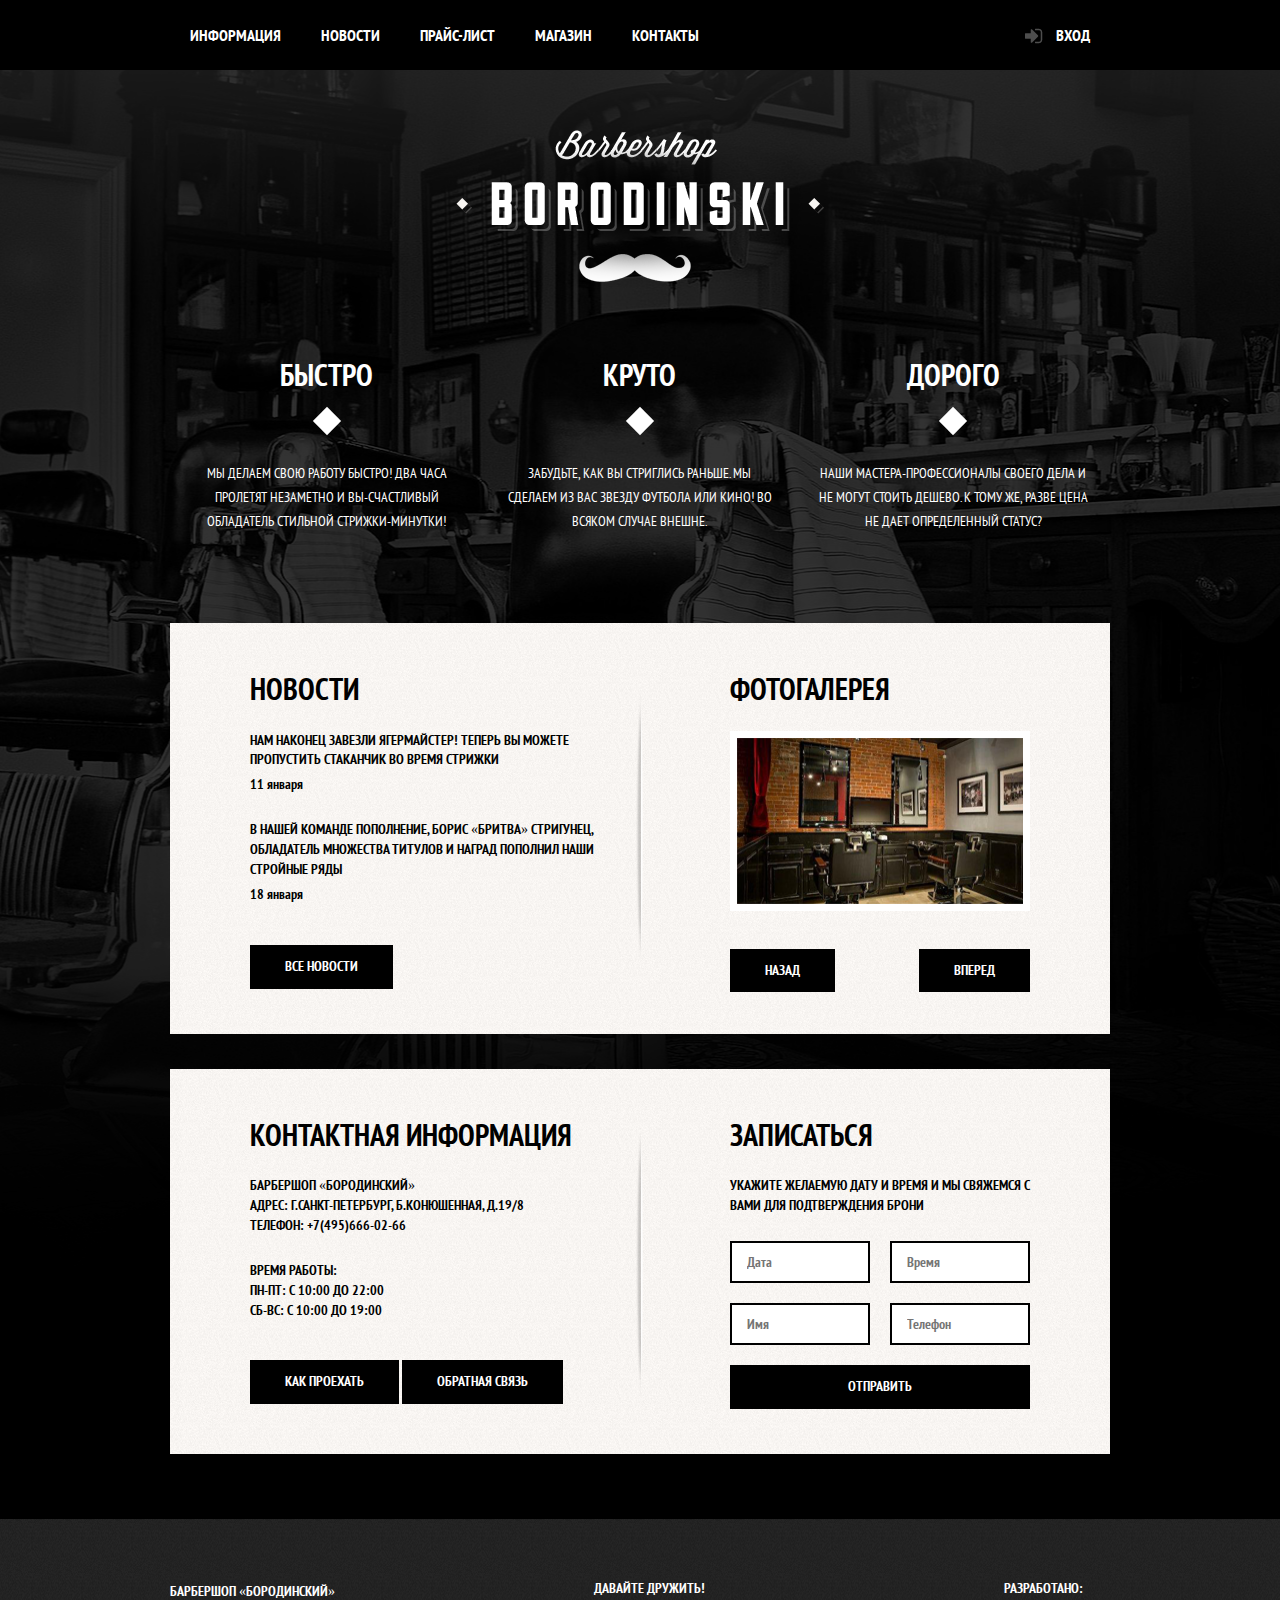
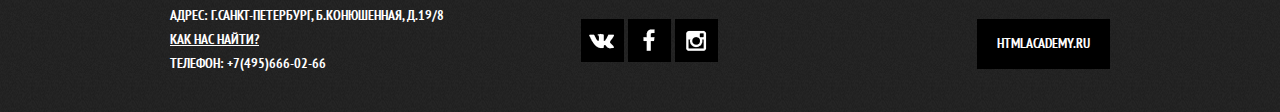
<file: app/index.html>
<!DOCTYPE html>
<html lang="ru-RU">
<head>
	<meta charset="UTF-8">
	<title>Барбершоп «Бородинский»</title>
	<meta http-equiv="X-UA-Compatible" content="IE=edge, chrome=1">
	<meta name="viewport" content="width=device-width">
	<link rel="stylesheet" href="css/main.css">
</head>
<body>
	<!--[if lt IE 9]>
		<p class="browsehappy">ВЫ используете <strong>устаревший</strong> браузер. Пожалуйста <a href="http://browsehappy.com/">обновите</a> его</p>
		<![endif]-->

	<div class="wrapper">
		<div class="maincontent">
			<header class="header">
				<div class="container">
					<div class="header__menu">
						<nav class="nav">
							<ul class="nav_list">
								<li class="nav__item">
									<a href="price.html" class="nav__link">Информация</a>
								</li>
								<li class="nav__item">
									<a href="#" class="nav__link">Новости</a>
								</li>
								<li class="nav__item">
									<a href="price.html" class="nav__link">Прайс-лист</a>
								</li>
								<li class="nav__item">
									<a href="shop.html" class="nav__link">Магазин</a>
								</li>
								<li class="nav__item">
									<a href="#" class="nav__link">Контакты</a>
								</li>
							</ul>
						</nav>
					</div>
					<div class="header__user">
						<ul class="user">
							<li class="user__item">
								<a href="#" class="user__link">Вход</a>
							</li>
						</ul>	
					</div>
				</div>
			</header>
			<main class="index">
				<div class="container">
					<div class="main-logo">
						<img src="img/logo-big.png" alt="Барбершоп «Бородинский»" class="logo-big">
					</div>
					<section class="features">
						<ul class="features__list">
							<li class="features__item">
								<div class="features__content">
									<div class="features__title">Быстро</div>
									<p>
										Мы делаем свою работу быстро! Два часа пролетят незаметно и вы-счастливый обладатель стильной стрижки-минутки!
									</p>
								</div>
							</li>
							<li class="features__item">
								<div class="features__content">
									<div class="features__title">Круто</div>
									<p>
										Забудьте, как вы стриглись раньше. Мы сделаем из вас звезду футбола или кино! Во всяком случае внешне.
									</p>
								</div>
							</li>
							<li class="features__item">
								<div class="features__content">
									<div class="features__title">Дорого</div>
									<p>
										Наши мастера-профессионалы своего дела и не могут стоить дешево. К тому же, разве цена не дает определенный статус?
									</p>
								</div>
							</li>
						</ul>
					</section>
					<div class="index-content">
						<div class="index-content__left">
							<div class="news">
								<h2 class="news__title index-content__title">Новости</h2>
								<ul class="news__list">
									<li class="news__item">
										<p>
											Нам наконец завезли ягермайстер! Теперь вы можете пропустить стаканчик во время стрижки
										</p>
										<time>11 января</time>
									</li>
									<li class="news__item">
										<p>
											В нашей команде пополнение, Борис «Бритва» Стригунец, обладатель множества титулов и наград пополнил наши стройные ряды
										</p>
										<time>18 января</time>
									</li>
								</ul>
								<div class="btn">
									<a href="#" class="btns btn__link">Все новости</a>
								</div>
							</div>
						</div>
						<div class="index-content__right">
							<div class="gallery">
								<h2 class="gallery__title index-content__title">Фотогалерея</h2>
								<div class="gallery__block">
									<figure class="gallery__content">
										<img src="img/gallery/gallery-img.png" alt="Фотогалерея" class="gallery__img">
									</figure>
									<button class="gallery__btn gallery__btn-prev" type="button">Назад</button>
									<button class="gallery__btn gallery__btn-next" type="button">Вперед</button>
								</div>
							</div>
						</div>
					</div>
					<div class="index-content">
						<div class="index-content__left">
							<div class="contacts">
								<h2 class="contacts__title index-content__title">Контактная информация</h2>
								<div class="contacts__desc">
									<p>
										Барбершоп «Бородинский»<br>
										Адрес: г.Санкт-Петербург, б.Конюшенная, д.19/8 <br>
										Телефон: +7(495)666-02-66
									</p>
									<p>
										Время работы: <br>
										пн-пт: с 10:00 до 22:00 <br>
										сб-вс: с 10:00 до 19:00 <br>
									</p>
								</div>
								<div class="btn">
									<a href="#" class="btns btn__link open-map">Как проехать</a>
									<a href="#" class="btns btn__link">Обратная связь</a>
								</div>
							</div>
						</div>
						<div class="index-content__right">
							<div class="feedback">
								<h2 class="feedback__title index-content__title">Записаться</h2>
								<p>
									Укажите желаемую дату и время и мы свяжемся с вами для подтверждения брони
								</p>
								<form class="feedback-form" action="" method="post">
									<input class="feedback-form__input form__input" type="text" name="data" placeholder="Дата">
									<input class="feedback-form__input form__input" type="text" name="time" placeholder="Время">
									<input class="feedback-form__input form__input" type="text" name="name" placeholder="Имя">
									<input class="feedback-form__input form__input" type="text" name="phone" placeholder="Телефон">
									<button class="btns" type="submit">Отправить</button>
								</form>
							</div>
						</div>
					</div>
				</div>
			</main>
		</div>
	</div>
	<footer class="footer">
		<div class="container">
			<div class="footer__left">
				<div class="footer-contacts">
					<p>
						Барбершоп «Бородинский»<br>
						Адрес: г.Санкт-Петербург, б.Конюшенная, д.19/8 <br>
						<a href="" class="contacts__link">Как нас найти?</a><br>
						Телефон: +7(495)666-02-66
					</p>
				</div>
				<div class="footer-socials">
					<span class="socials__title">Давайте дружить!</span>
					<ul class="socials__list">
						<li class="socials__item">
							<a href="#" class="socials__link socials__link-vk">vk.com</a>
						</li>
						<li class="socials__item">
							<a href="#" class="socials__link socials__link-fb">facebook.com</a>
						</li>
						<li class="socials__item">
							<a href="#" class="socials__link socials__link-ig">instagram.com</a>
						</li>
					</ul>
				</div>
			</div>
			<div class="footer__right">
				<div class="footer-copyright">
					<span class="copyright__title">Разработано:</span>
					<div class="copyright__content">
						<a href="https://htmlacademy.ru" class="copyright__link">HTMLAcademy.ru</a>
					</div>
				</div>
			</div>
		</div>
	</footer>
	<div class="popup">
		<button class="popup__close modal__close" type="button" title="Закрыть">Закрыть</button>
		<div class="popup__title">
			Личный кабинет
		</div>
		<div class="popup__desc">
			Введите пожалуйста свой логин и пароль
		</div>
		<form class="popup__form" action="" method="post">
			<input class="popup__input form__input" type="text" name="login" placeholder="Логин">
			<input class="popup__input form__input" type="text" name="password" placeholder="Пароль">
			<label class="checkbox">
				<input class="checkbox__input" type="checkbox" name="remember">
				<div class="checkbox__fake"></div>
				<span class="checkbox-text">Запомните меня</span>
			</label>
			<a class="popup__link-restore" href="#">Я забыл пароль!</a>
			<button class="popup__btn btns" type="submit">Войти</button>
		</form>
	</div>
	<div class="map">
		<button class="map__close modal__close" type="button" title="Закрыть">Закрыть</button>
		<div class="map-content">
			<iframe src="https://www.google.com/maps/embed?pb=!1m18!1m12!1m3!1d3361.25926038903!2d30.319776191726717!3d59.93850199824901!2m3!1f0!2f0!3f0!3m2!1i1024!2i768!4f13.1!3m3!1m2!1s0x4696310fca5ba729%3A0xea9c53d4493c879f!2z0JHQvtC70YzRiNCw0Y8g0JrQvtC90Y7RiNC10L3QvdCw0Y8g0YPQuy4sIDE5LCDQodCw0L3QutGCLdCf0LXRgtC10YDQsdGD0YDQsywgMTkxMTg2!5e0!3m2!1sru!2sru!4v1472990777310" width="772" height="562" frameborder="0" style="border:0" allowfullscreen></iframe
		</div>
	</div>
	<div class="overlay"></div>
	
	<!-- // <script src="bower/jquery/jquery.js"></script> -->
	<script src="js/main.js"></script>
</body>
</html>
</file>
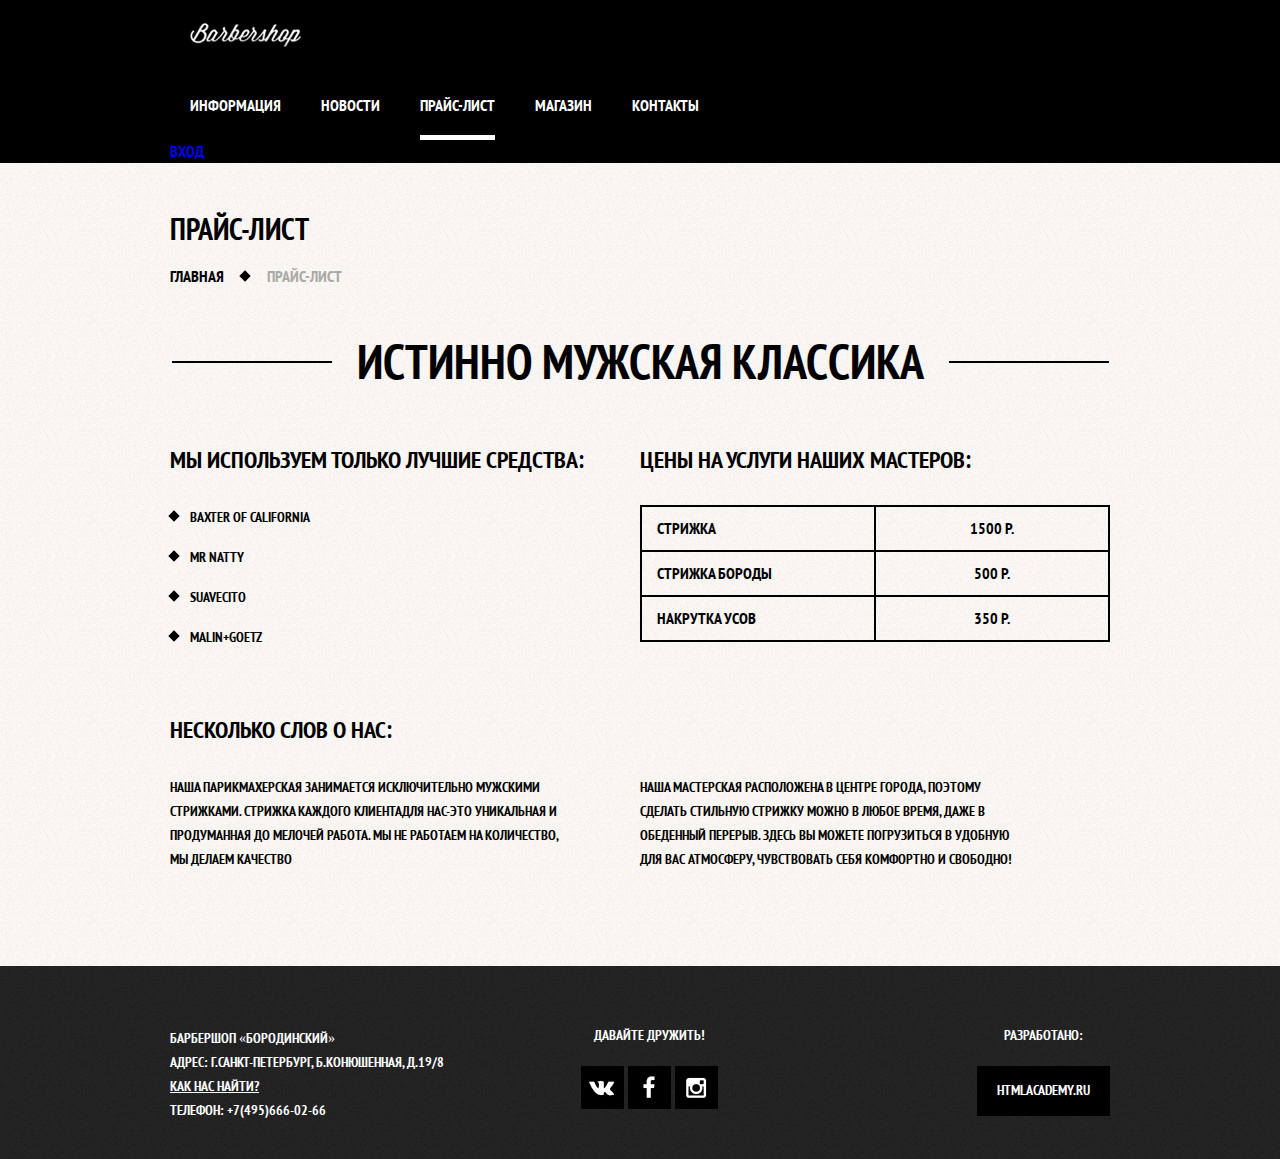
<file: app/price.html>
<!DOCTYPE html>
<html lang="ru-RU">
<head>
	<meta charset="UTF-8">
	<title>Барбершоп «Бородинский»</title>
	<meta http-equiv="X-UA-Compatible" content="IE=edge, chrome=1">
	<meta name="viewport" content="width=device-width">
	<link rel="stylesheet" href="css/main.css">
</head>
<body class="inner-page">
	<!--[if lt IE 9]>
		<p class="browsehappy">ВЫ используете <strong>устаревший</strong> браузер. Пожалуйста <a href="http://browsehappy.com/">обновите</a> его</p>
		<![endif]-->

	<div class="wrapper">
		<div class="maincontent">
			<header class="header">
				<div class="container container__header">
					<div class="header-menu">
						<!-- <div class="header-logo">
							<a href="index.html" class="logo">
								<img src="img/logo.png" alt="Барбершоп «Бородинский" class="logo.img">
								<span class="logo-text"></span>
							</a>
						</div> -->
						<aside class="sidebar">
							<nav class="nav">
								<div class="header-logo">
									<a href="index.html" class="logo">
										<img src="img/logo.png" alt="Барбершоп «Бородинский" class="logo.img">
										<span class="logo-text">"Барбершоп «Бородинский"</span>
									</a>
								</div>
								<ul class="nav_list">
									<li class="nav__item">
										<a href="#" class="nav__link">Информация</a>
									</li>
									<li class="nav__item">
										<a href="#" class="nav__link">Новости</a>
									</li>
									<li class="nav__item active">
										<a class="nav__link">Прайс-лист</a>
									</li>
									<li class="nav__item">
										<a href="#" class="nav__link">Магазин</a>
									</li>
									<li class="nav__item">
										<a href="#" class="nav__link">Контакты</a>
									</li>
								</ul>
							</nav>
						</aside>
					</div>
					<div class="header-user">
						<div class="user-block">
							<a href="#" class="user-block__link">Вход</a>
						</div>	
					</div>
				</div>
			</header>
			<main class="inner">
				<div class="container">
					<div class="inner__header">
						<h1 class="inner__title">
							Прайс-лист
						</h1>
						<ul class="breadcrumbs">
							<li class="breadcrumbs__item">
								<a href="" class="breadcrumbs__link">Главная</a>
							</li>
							<li class="breadcrumbs__item current">
								<a class="breadcrumbs__link">Прайс-лист</a>
							</li>
						</ul>
					</div>
					<div class="inner__content">
						<div class="content__heading">
							<h2>
								Истинно мужская класcика
							</h2>
						</div>
						<div class="inner__coloms">
							<div class="inner__coloms-left">
								<div class="means">
									<div class="content__title">
										<h2>Мы используем только лучшие средства:</h2>
									</div>
									<ul class="means__list">
										<li class="means__item">
											<span>Baxter of California</span>
										</li>
										<li class="means__item">
											<span>Mr Natty</span>
										</li>
										<li class="means__item">
											<span>Suavecito</span>
										</li>
										<li class="means__item">
											<span>Malin+Goetz</span>
										</li>
									</ul>
								</div>
							</div>
							
							<div class="inner__coloms-right">
								<div class="price__service">
									<div class="content__title">
										<h2>Цены на услуги наших мастеров:</h2>
									</div>
									<table class="price__table">
										<tr>
											<td>Стрижка </td>
											<td>1500 р.</td>
										</tr>
										<tr>
											<td>Стрижка бороды</td>
											<td>500 р.</td>
										</tr>
										<tr>
											<td>Накрутка усов</td>
											<td>350 р.</td>
										</tr>
									</table>
								</div>	
							</div>
						</div>
						<div class="about">
							<div class="content__title">
								<h2>Несколько слов о нас:</h2>
							</div>
							<div class="about__coloms">
								<div class="about__coloms-left">
									<div class="about__desc">
										<p>
											Наша парикмахерская занимается исключительно мужскими стрижками. Стрижка каждого клиентадля нас-это уникальная и продуманная до мелочей работа. Мы не работаем на количество, мы делаем качество
										</p>
									</div>
								</div>
								<div class="about__coloms-right">
									<div class="about__desc">
										<p>
											Наша мастерская расположена в центре города, поэтому сделать стильную стрижку можно в любое время, даже в обеденный перерыв. Здесь вы можете погрузиться в удобную для вас атмосферу, чувствовать себя комфортно и свободно!
										</p>
									</div>
								</div>
							</div>
						</div>
					</div>
				</div>
			</main>
		</div>
	</div>
	<footer class="footer">
		<div class="container">
			<div class="footer__left">
				<div class="footer-contacts">
					<p>
						Барбершоп «Бородинский»<br>
						Адрес: г.Санкт-Петербург, б.Конюшенная, д.19/8 <br>
						<a href="" class="contacts__link">Как нас найти?</a><br>
						Телефон: +7(495)666-02-66
					</p>
				</div>
				<div class="footer-socials">
					<span class="socials__title">Давайте дружить!</span>
					<ul class="socials__list">
						<li class="socials__item">
							<a href="#" class="socials__link socials__link-vk">vk.com</a>
						</li>
						<li class="socials__item">
							<a href="#" class="socials__link socials__link-fb">facebook.com</a>
						</li>
						<li class="socials__item">
							<a href="#" class="socials__link socials__link-ig">instagram.com</a>
						</li>
					</ul>
				</div>
			</div>
			<div class="footer__right">
				<div class="footer-copyright">
					<span class="copyright__title">Разработано:</span>
					<div class="copyright__content">
						<a href="https://htmlacademy.ru" class="copyright__link">HTMLAcademy.ru</a>
					</div>
				</div>
			</div>
		</div>
	</footer>
	
	<!-- // <script src="bower/jquery/jquery.js"></script> -->
	<!-- // <script src="js/main.js"></script> -->
</body>
</html>
</file>
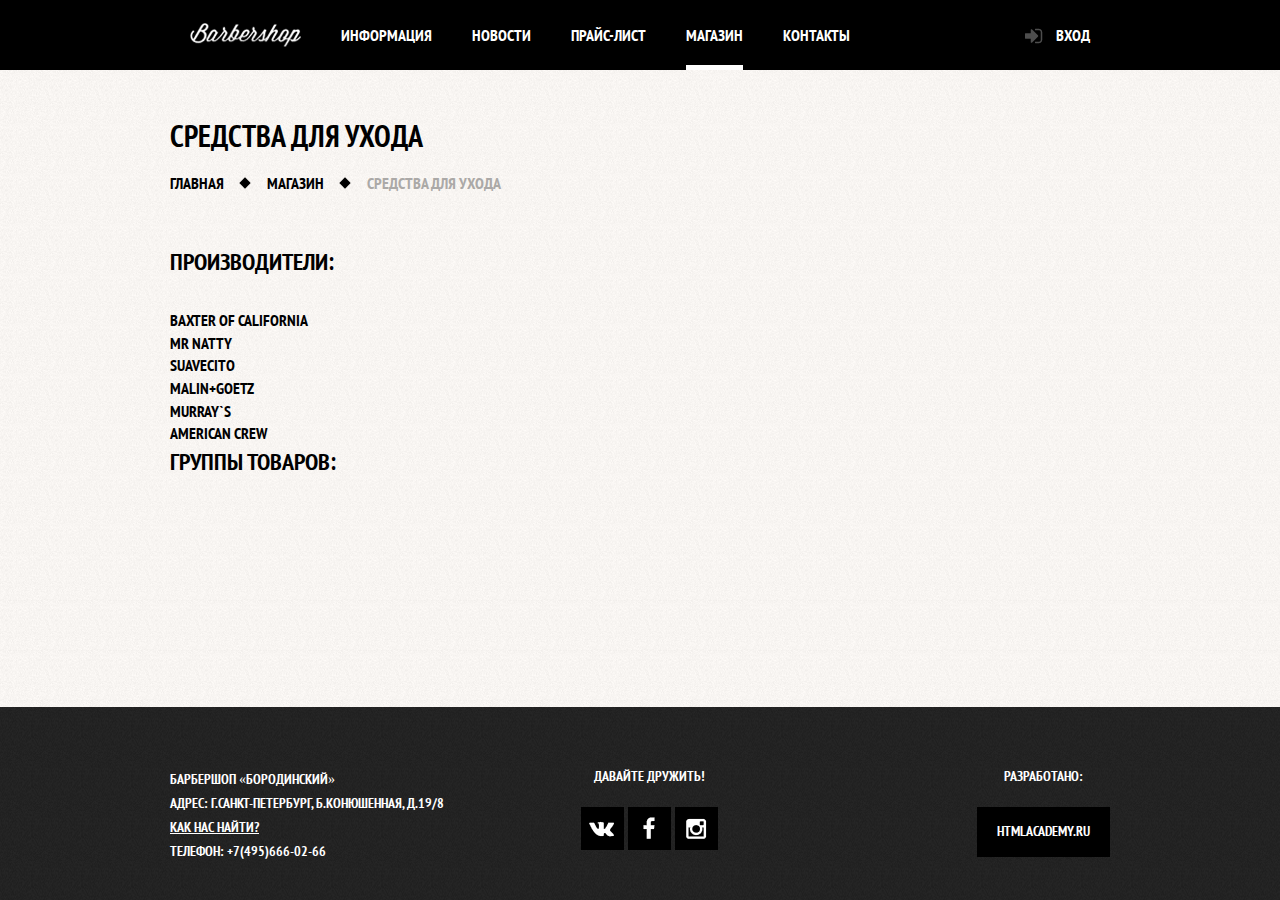
<file: app/shop.html>
<!DOCTYPE html>
<html lang="ru-RU">
<head>
	<meta charset="UTF-8">
	<title>Барбершоп «Бородинский»</title>
	<meta http-equiv="X-UA-Compatible" content="IE=edge, chrome=1">
	<meta name="viewport" content="width=device-width">
	<link rel="stylesheet" href="css/main.css">
</head>
<body class="inner-page">
	<!--[if lt IE 9]>
		<p class="browsehappy">ВЫ используете <strong>устаревший</strong> браузер. Пожалуйста <a href="http://browsehappy.com/">обновите</a> его</p>
		<![endif]-->

	<div class="wrapper">
		<div class="maincontent">
			<header class="header">
				<div class="container">
					<div class="header__menu">
						<nav class="nav">
							<div class="nav__logo">
								<a href="index.html" class="logo">
									<img src="img/logo.png" alt="Барбершоп «Бородинский" class="logo.img">
									<span class="logo-text">"Барбершоп «Бородинский"</span>
								</a>
							</div>
							<ul class="nav_list">
								<li class="nav__item">
									<a href="#" class="nav__link">Информация</a>
								</li>
								<li class="nav__item">
									<a href="#" class="nav__link">Новости</a>
								</li>
								<li class="nav__item">
									<a href="price.html" class="nav__link">Прайс-лист</a>
								</li>
								<li class="nav__item active">
									<a class="nav__link">Магазин</a>
								</li>
								<li class="nav__item">
									<a href="#" class="nav__link">Контакты</a>
								</li>
							</ul>
						</nav>
					</div>
					<div class="header__user">
						<ul class="user">
							<li class="user__item">
								<a href="#" class="user__link">Вход</a>
							</li>
						</ul>	
					</div>
				</div>
			</header>

			<main class="inner inner--shop">
				<div class="container">
					<div class="inner__header">
						<h1 class="inner__title">
							Средства для ухода
						</h1>
						<ul class="breadcrumbs">
							<li class="breadcrumbs__item">
								<a href="" class="breadcrumbs__link">Главная</a>
							</li>
							<li class="breadcrumbs__item">
								<a href="" class="breadcrumbs__link">Магазин</a>
							</li>
							<li class="breadcrumbs__item current">
								<a class="breadcrumbs__link">Средства для ухода</a>
							</li>
						</ul>
					</div>
	
					<aside class="saidebar">
						<h2 class="content__title">
							Производители:
						</h2>
						<ul class="made">
							<li class="made__item">
								<div class="made__check-elem"></div>
								<div class="made__check-text">Baxter of california</div>
							</li>
							<li class="made__item">
								<div class="made__check-elem"></div>
								<div class="made__check-text">Mr Natty</div>
							</li>
							<li class="made__item">
								<div class="made__check-elem"></div>
								<div class="made__check-text">Suavecito</div>
							</li>
							<li class="made__item">
								<div class="made__check-elem"></div>
								<div class="made__check-text">Malin+Goetz</div>
							</li>
							<li class="made__item">
								<div class="made__check-elem"></div>
								<div class="made__check-text">Murray`s</div>
							</li>
							<li class="made__item">
								<div class="made__check-elem"></div>
								<div class="made__check-text">American crew</div>
							</li>
						</ul>
						<h2 class="content__title">
							Группы товаров:
						</h2>
					</aside>
					
				</div>
			</main>
		</div>
	</div>

	<footer class="footer">
		<div class="container">
			<div class="footer__left">
				<div class="footer-contacts">
					<p>
						Барбершоп «Бородинский»<br>
						Адрес: г.Санкт-Петербург, б.Конюшенная, д.19/8 <br>
						<a href="" class="contacts__link">Как нас найти?</a><br>
						Телефон: +7(495)666-02-66
					</p>
				</div>
				<div class="footer-socials">
					<span class="socials__title">Давайте дружить!</span>
					<ul class="socials__list">
						<li class="socials__item">
							<a href="#" class="socials__link socials__link-vk">vk.com</a>
						</li>
						<li class="socials__item">
							<a href="#" class="socials__link socials__link-fb">facebook.com</a>
						</li>
						<li class="socials__item">
							<a href="#" class="socials__link socials__link-ig">instagram.com</a>
						</li>
					</ul>
				</div>
			</div>
			<div class="footer__right">
				<div class="footer-copyright">
					<span class="copyright__title">Разработано:</span>
					<div class="copyright__content">
						<a href="https://htmlacademy.ru" class="copyright__link">HTMLAcademy.ru</a>
					</div>
				</div>
			</div>
		</div>
	</footer>
	
	<!-- // <script src="bower/jquery/jquery.js"></script> -->
	<!-- // <script src="js/main.js"></script> -->
</body>
</html>
</file>
<file: app/css/main.css>
/*! normalize.css v3.0.3 | MIT License | github.com/necolas/normalize.css */
/**
 * 1. Set default font family to sans-serif.
 * 2. Prevent iOS and IE text size adjust after device orientation change,
 *    without disabling user zoom.
 */
html {
  font-family: sans-serif;
  /* 1 */
  -ms-text-size-adjust: 100%;
  /* 2 */
  -webkit-text-size-adjust: 100%;
  /* 2 */
}

/**
 * Remove default margin.
 */
body {
  margin: 0;
}

/* HTML5 display definitions
   ========================================================================== */
/**
 * Correct `block` display not defined for any HTML5 element in IE 8/9.
 * Correct `block` display not defined for `details` or `summary` in IE 10/11
 * and Firefox.
 * Correct `block` display not defined for `main` in IE 11.
 */
article,
aside,
details,
figcaption,
figure,
footer,
header,
hgroup,
main,
menu,
nav,
section,
summary {
  display: block;
}

/**
 * 1. Correct `inline-block` display not defined in IE 8/9.
 * 2. Normalize vertical alignment of `progress` in Chrome, Firefox, and Opera.
 */
audio,
canvas,
progress,
video {
  display: inline-block;
  /* 1 */
  vertical-align: baseline;
  /* 2 */
}

/**
 * Prevent modern browsers from displaying `audio` without controls.
 * Remove excess height in iOS 5 devices.
 */
audio:not([controls]) {
  display: none;
  height: 0;
}

/**
 * Address `[hidden]` styling not present in IE 8/9/10.
 * Hide the `template` element in IE 8/9/10/11, Safari, and Firefox < 22.
 */
[hidden],
template {
  display: none;
}

/* Links
   ========================================================================== */
/**
 * Remove the gray background color from active links in IE 10.
 */
a {
  background-color: transparent;
}

/**
 * Improve readability of focused elements when they are also in an
 * active/hover state.
 */
a:active,
a:hover {
  outline: 0;
}

/* Text-level semantics
   ========================================================================== */
/**
 * Address styling not present in IE 8/9/10/11, Safari, and Chrome.
 */
abbr[title] {
  border-bottom: 1px dotted;
}

/**
 * Address style set to `bolder` in Firefox 4+, Safari, and Chrome.
 */
b,
strong {
  font-weight: bold;
}

/**
 * Address styling not present in Safari and Chrome.
 */
dfn {
  font-style: italic;
}

/**
 * Address variable `h1` font-size and margin within `section` and `article`
 * contexts in Firefox 4+, Safari, and Chrome.
 */
h1 {
  font-size: 2em;
  margin: 0.67em 0;
}

/**
 * Address styling not present in IE 8/9.
 */
mark {
  background: #ff0;
  color: #000;
}

/**
 * Address inconsistent and variable font size in all browsers.
 */
small {
  font-size: 80%;
}

/**
 * Prevent `sub` and `sup` affecting `line-height` in all browsers.
 */
sub,
sup {
  font-size: 75%;
  line-height: 0;
  position: relative;
  vertical-align: baseline;
}

sup {
  top: -0.5em;
}

sub {
  bottom: -0.25em;
}

/* Embedded content
   ========================================================================== */
/**
 * Remove border when inside `a` element in IE 8/9/10.
 */
img {
  border: 0;
}

/**
 * Correct overflow not hidden in IE 9/10/11.
 */
svg:not(:root) {
  overflow: hidden;
}

/* Grouping content
   ========================================================================== */
/**
 * Address margin not present in IE 8/9 and Safari.
 */
figure {
  margin: 1em 40px;
}

/**
 * Address differences between Firefox and other browsers.
 */
hr {
  box-sizing: content-box;
  height: 0;
}

/**
 * Contain overflow in all browsers.
 */
pre {
  overflow: auto;
}

/**
 * Address odd `em`-unit font size rendering in all browsers.
 */
code,
kbd,
pre,
samp {
  font-family: monospace, monospace;
  font-size: 1em;
}

/* Forms
   ========================================================================== */
/**
 * Known limitation: by default, Chrome and Safari on OS X allow very limited
 * styling of `select`, unless a `border` property is set.
 */
/**
 * 1. Correct color not being inherited.
 *    Known issue: affects color of disabled elements.
 * 2. Correct font properties not being inherited.
 * 3. Address margins set differently in Firefox 4+, Safari, and Chrome.
 */
button,
input,
optgroup,
select,
textarea {
  color: inherit;
  /* 1 */
  font: inherit;
  /* 2 */
  margin: 0;
  /* 3 */
}

/**
 * Address `overflow` set to `hidden` in IE 8/9/10/11.
 */
button {
  overflow: visible;
}

/**
 * Address inconsistent `text-transform` inheritance for `button` and `select`.
 * All other form control elements do not inherit `text-transform` values.
 * Correct `button` style inheritance in Firefox, IE 8/9/10/11, and Opera.
 * Correct `select` style inheritance in Firefox.
 */
button,
select {
  text-transform: none;
}

/**
 * 1. Avoid the WebKit bug in Android 4.0.* where (2) destroys native `audio`
 *    and `video` controls.
 * 2. Correct inability to style clickable `input` types in iOS.
 * 3. Improve usability and consistency of cursor style between image-type
 *    `input` and others.
 */
button,
html input[type="button"],
input[type="reset"],
input[type="submit"] {
  -webkit-appearance: button;
  /* 2 */
  cursor: pointer;
  /* 3 */
}

/**
 * Re-set default cursor for disabled elements.
 */
button[disabled],
html input[disabled] {
  cursor: default;
}

/**
 * Remove inner padding and border in Firefox 4+.
 */
button::-moz-focus-inner,
input::-moz-focus-inner {
  border: 0;
  padding: 0;
}

/**
 * Address Firefox 4+ setting `line-height` on `input` using `!important` in
 * the UA stylesheet.
 */
input {
  line-height: normal;
}

/**
 * It's recommended that you don't attempt to style these elements.
 * Firefox's implementation doesn't respect box-sizing, padding, or width.
 *
 * 1. Address box sizing set to `content-box` in IE 8/9/10.
 * 2. Remove excess padding in IE 8/9/10.
 */
input[type="checkbox"],
input[type="radio"] {
  box-sizing: border-box;
  /* 1 */
  padding: 0;
  /* 2 */
}

/**
 * Fix the cursor style for Chrome's increment/decrement buttons. For certain
 * `font-size` values of the `input`, it causes the cursor style of the
 * decrement button to change from `default` to `text`.
 */
input[type="number"]::-webkit-inner-spin-button,
input[type="number"]::-webkit-outer-spin-button {
  height: auto;
}

/**
 * 1. Address `appearance` set to `searchfield` in Safari and Chrome.
 * 2. Address `box-sizing` set to `border-box` in Safari and Chrome.
 */
input[type="search"] {
  -webkit-appearance: textfield;
  /* 1 */
  box-sizing: content-box;
  /* 2 */
}

/**
 * Remove inner padding and search cancel button in Safari and Chrome on OS X.
 * Safari (but not Chrome) clips the cancel button when the search input has
 * padding (and `textfield` appearance).
 */
input[type="search"]::-webkit-search-cancel-button,
input[type="search"]::-webkit-search-decoration {
  -webkit-appearance: none;
}

/**
 * Define consistent border, margin, and padding.
 */
fieldset {
  border: 1px solid #c0c0c0;
  margin: 0 2px;
  padding: 0.35em 0.625em 0.75em;
}

/**
 * 1. Correct `color` not being inherited in IE 8/9/10/11.
 * 2. Remove padding so people aren't caught out if they zero out fieldsets.
 */
legend {
  border: 0;
  /* 1 */
  padding: 0;
  /* 2 */
}

/**
 * Remove default vertical scrollbar in IE 8/9/10/11.
 */
textarea {
  overflow: auto;
}

/**
 * Don't inherit the `font-weight` (applied by a rule above).
 * NOTE: the default cannot safely be changed in Chrome and Safari on OS X.
 */
optgroup {
  font-weight: bold;
}

/* Tables
   ========================================================================== */
/**
 * Remove most spacing between table cells.
 */
table {
  border-collapse: collapse;
  border-spacing: 0;
}

td,
th {
  padding: 0;
}

@font-face {
  font-family: 'PT Sans Narrow';
  src: url("../fonts/ptsansnarrow.woff") format("woff");
  font-weight: normal;
  font-style: normal;
}

@font-face {
  font-family: 'PT Sans Narrow Bold';
  src: url("../fonts/ptsansnarrowbold.woff") format("woff");
  font-weight: normal;
  font-style: normal;
}

.container:after, .nav:after, .index-content:after, .feedback-form:after, .inner__coloms:after, .about__coloms:after, .footer__left:after, .footer__right:after, .popup__form:after {
  content: "";
  display: table;
  clear: both;
}

body, html {
  width: 100%;
  height: 100%;
  color: #fff;
  font-size: 16px;
  line-height: 1.42;
  text-transform: uppercase;
  background: #000 url(../img/background.png) no-repeat center top;
}

body {
  -webkit-font-smoothing: antialiased;
  font-family: 'PT Sans Narrow Bold';
}

* {
  box-sizing: border-box;
}

ul {
  padding: 0;
  margin: 0;
}

li {
  list-style: none;
}

a {
  text-decoration: none;
}

h1, h2, h3, h4, h5, h6 {
  margin: 0;
  font-weight: normal;
}

p {
  margin: 0;
}

button, input {
  outline: none;
}

.inner-page {
  color: #000;
  background: #000 url(../img/pattern/light.png) repeat;
}

.wrapper {
  position: relative;
  min-height: 100%;
  min-width: 960px;
  overflow: hidden;
}

.wrapper:after {
  content: "";
  display: block;
  height: 193px;
}

.container {
  width: 940px;
  margin: 0 auto;
}

.form__input {
  display: block;
  border: 2px solid #000;
}

.form__input:focus {
  border: 2px solid #663d15;
}

.header {
  color: #fff;
  background: #000;
}

.header__menu {
  float: left;
  width: 80%;
}

.nav {
  font-size: 0;
}

.nav__logo {
  float: left;
}

.logo {
  display: inline-block;
  padding: 23px 20px;
}

.logo__img {
  max-width: 115px;
  max-height: 25px;
}

.nav_list {
  float: left;
}

.nav__item {
  font-size: 16px;
  display: inline-block;
  vertical-align: middle;
}

.active {
  position: relative;
}

.active:hover .nav__link {
  background: none;
}

.active::after {
  content: "";
  position: absolute;
  height: 5px;
  bottom: 0;
  left: 20px;
  right: 20px;
  background: #fff;
}

.nav__link {
  display: block;
  padding: 25px 20px;
  line-height: 20px;
  color: #fff;
  -webkit-transition: 0.2s;
  -moz-transition: 0.2s;
  -o-transition: 0.2s;
  transition: 0.2s;
}

.nav__link:hover {
  background: #242424;
}

.header__user {
  float: right;
  width: 20%;
  text-align: right;
}

.user {
  display: inline-block;
}

.user__link {
  display: block;
  position: relative;
  padding: 25px 20px 25px 50px;
  line-height: 20px;
  color: #fff;
  -webkit-transition: 0.2s;
  -moz-transition: 0.2s;
  -o-transition: 0.2s;
  transition: 0.2s;
}

.user__link:hover {
  background: #242424;
}

.user__link:hover::before {
  opacity: 1;
}

.user__link::before {
  content: "";
  position: absolute;
  top: 28px;
  right: 65px;
  width: 20px;
  height: 20px;
  opacity: .3;
  background: url(../img/icons/user-log.png) 0 0 no-repeat;
  -webkit-transition: 0.2s;
  -moz-transition: 0.2s;
  -o-transition: 0.2s;
  transition: 0.2s;
}

.index {
  padding: 60px 0 0 0;
}

.main-logo {
  margin: 0 0 56px 0;
}

.logo-big {
  display: block;
  margin: 0 auto;
  max-width: 370px;
  max-height: 170px;
}

.features {
  margin: 0 0 90px 0;
}

.features__list {
  font-size: 0;
  text-align: center;
}

.features__item {
  width: 33.3%;
  font-size: 16px;
  display: inline-block;
  vertical-align: top;
}

.features__content {
  padding: 0 20px;
}

.features__title {
  position: relative;
  padding: 0 0 35px;
  margin: 0 0 30px;
  font-size: 30px;
  line-height: 42px;
}

.features__title::after {
  content: "";
  position: absolute;
  bottom: 0;
  left: 50%;
  width: 20px;
  height: 20px;
  margin-left: -10px;
  background: #fff;
  transform: rotate(45deg);
}

.features__content p {
  font-size: 14px;
  line-height: 24px;
  font-family: 'PT Sans Narrow';
}

.index-content {
  padding: 45px 80px;
  margin: 0 0 35px 0;
  font-size: 14px;
  color: #000;
  background: url(../img/pattern/h-line.png) center no-repeat, #f7f4f1 url(../img/pattern/light.png) repeat;
}

.index-content:last-child {
  margin: 0 0 65px;
}

.index-content__left,
.index-content__right {
  float: left;
  width: 50%;
}

.index-content__right {
  padding: 0 0 0 90px;
}

.news__list {
  padding: 0 35px 0 0;
  margin: 0 0 40px;
}

.index-content__title {
  margin: 0 0 20px 0;
  font-size: 30px;
  font-weight: bold;
}

.news__item {
  margin: 0 0 25px;
}

.news__item:last-child {
  margin: 0;
}

.news__item p {
  margin: 0 0 5px;
  font-size: 14px;
}

.news__item time {
  text-transform: none;
}

.gallery__block {
  position: relative;
}

.gallery__content {
  width: 300px;
  height: 180px;
  margin: 0 0 38px 0;
  border: 7px solid #fff;
}

.gallery__img {
  width: 100%;
  height: 100%;
}

.btns,
.gallery__btn {
  display: inline-block;
  background: #000;
  color: #fff;
  border: none;
  padding: 12px 35px;
  font-size: 14px;
  text-transform: uppercase;
  outline: none;
  -webkit-transition: 0.2s;
  -moz-transition: 0.2s;
  -o-transition: 0.2s;
  transition: 0.2s;
}

.btns:hover,
.btns :active,
.gallery__btn:hover,
.gallery__btn :active {
  background: #663d15;
}

.btns:disabled,
.btns .btns.disabled
.gallery__btn.disabled,
.gallery__btn:disabled,
.gallery__btn .btns.disabled
.gallery__btn.disabled {
  cursor: default;
  opacity: .5;
}

.btns:disabled:hover,
.btns .btns.disabled:hover
.gallery__btn.disabled:hover,
.gallery__btn:disabled:hover,
.gallery__btn .btns.disabled:hover
.gallery__btn.disabled:hover {
  background: #000;
}

.gallery__btn {
  position: absolute;
}

.gallery__btn-prev {
  left: 0;
}

.gallery__btn-next {
  right: 0;
}

.contacts__desc {
  margin: 0 0 40px;
}

.contacts__desc p {
  margin: 0 0 25px;
}

.feedback p {
  margin: 0 0 25px;
}

.feedback-form__input {
  width: 140px;
  padding: 10px 15px;
  margin: 0 0 20px;
}

.feedback-form__input:nth-child(odd) {
  float: left;
}

.feedback-form__input:nth-child(even) {
  float: right;
}

.feedback-form button {
  width: 100%;
}

.inner {
  padding: 45px 0;
  background: #f7f4f1 url(../img/pattern/light.png) repeat;
}

.inner__header {
  margin: 0 0 50px 0;
}

.inner__coloms {
  margin: 0 0 50px 0;
}

.inner__title {
  margin: 0 0 15px 0;
  color: #000;
  font-size: 30px;
  line-height: 42px;
}

.breadcrumbs__item {
  display: inline-block;
  position: relative;
  padding: 0 40px 0 0;
}

.breadcrumbs__item::after {
  content: "";
  position: absolute;
  top: 7px;
  right: 15px;
  width: 8px;
  height: 8px;
  background: #000;
  transform: rotate(45deg);
}

.breadcrumbs__item:last-child::after {
  display: none;
}

.current a {
  color: #aba9a7;
}

.breadcrumbs__link {
  color: #000;
}

.breadcrumbs__link:hover {
  text-decoration: underline;
}

.content__heading {
  margin: 0 0 60px 0;
  text-align: center;
}

.content__heading h2 {
  display: inline;
  position: relative;
  padding: 0 25px;
  font-size: 48px;
  line-height: 48px;
}

.content__heading h2::before {
  content: "";
  position: absolute;
  top: 50%;
  right: 100%;
  border-bottom: 2px solid #000;
  width: 160px;
}

.content__heading h2::after {
  content: "";
  position: absolute;
  top: 50%;
  left: 100%;
  border-bottom: 2px solid #000;
  width: 160px;
}

.inner__coloms-left,
.inner__coloms-right {
  float: left;
  width: 50%;
}

.content__title {
  margin: 0 0 30px 0;
}

.content__title h2 {
  font-size: 24px;
  line-height: 30px;
}

.means__item {
  position: relative;
  margin: 0 0 16px 0;
  padding: 0 0 0 20px;
}

.means__item::before {
  content: "";
  position: absolute;
  top: 7px;
  left: 0px;
  width: 8px;
  height: 8px;
  background: #000;
  transform: rotate(45deg);
}

.means__item span {
  font-size: 14px;
  line-height: 24px;
}

.price__table {
  width: 100%;
}

.price__table td {
  width: 50%;
  padding: 10px 15px;
  border: 2px solid #000;
}

.price__table td:last-child {
  text-align: center;
}

.about {
  margin: 0 0 50px 0;
}

.about__coloms-left,
.about__coloms-right {
  float: left;
  width: 50%;
  padding: 0 80px 0 0;
}

.about__desc p {
  font-size: 14px;
  line-height: 24px;
}

.inner__coloms-left--shop {
  float: left;
  width: 220px;
}

.inner__coloms-right--shop {
  float: right;
  width: 700px;
}

.footer {
  position: relative;
  height: 193px;
  min-width: 960px;
  margin: -193px 0 0;
  padding: 60px 0 0;
  color: #fff;
  font-size: 14px;
  background: #242424 url(../img/pattern/dark.png) repeat;
}

.footer__left {
  float: left;
  width: 60%;
}

.footer-contacts {
  float: left;
  width: 70%;
  line-height: 24px;
}

.contacts__link {
  color: #fff;
  text-decoration: underline;
}

.contacts__link:hover {
  text-decoration: none;
}

.footer-socials {
  float: right;
  width: 30%;
  text-align: center;
}

.socials__title {
  display: block;
  margin: 0 0 20px;
}

.socials__list {
  font-size: 0;
}

.socials__item {
  font-size: 16px;
  margin: 0 0 0 4px;
  display: inline-block;
  vertical-align: middle;
}

.socials__item:first-child {
  margin: 0;
}

.socials__link {
  display: block;
  width: 43px;
  height: 43px;
  text-indent: -9999px;
  -webkit-transition: 0.2s;
  -moz-transition: 0.2s;
  -o-transition: 0.2s;
  transition: 0.2s;
}

.socials__link-vk {
  background: #000 url("../img/icons/vk.png") 8px 14px no-repeat;
}

.socials__link-vk:hover {
  background: #fff url("../img/icons/vk-hover.png") 8px 14px no-repeat;
}

.socials__link-fb {
  background: #000 url("../img/icons/fb.png") 15px 10px no-repeat;
}

.socials__link-fb:hover {
  background: #fff url("../img/icons/fb-hover.png") 15px 10px no-repeat;
}

.socials__link-ig {
  background: #000 url("../img/icons/ig.png") 11px 11px no-repeat;
}

.socials__link-ig:hover {
  background: #fff url("../img/icons/ig-hover.png") 11px 11px no-repeat;
}

.footer__right {
  float: right;
  width: 40%;
  text-align: center;
}

.footer-copyright {
  float: right;
}

.copyright__link {
  display: block;
  padding: 15px 20px;
  background: #000;
  color: #fff;
  -webkit-transition: 0.2s;
  -moz-transition: 0.2s;
  -o-transition: 0.2s;
  transition: 0.2s;
}

.copyright__link:hover {
  background: #fff;
  color: #000;
}

.copyright__title {
  display: block;
  margin: 0 0 20px;
}

.popup {
  display: none;
  position: fixed;
  top: 100px;
  right: 50%;
  z-index: 20;
  margin-right: -230px;
  width: 460px;
  padding: 40px 80px;
  color: #000;
  font-size: 14px;
  background: url(../img/pattern/light.png) repeat;
  -webkit-box-shadow: 0 3px 5px rgba(0, 0, 0, 0.75);
  -moz-box-shadow: 0 3px 5px rgba(0, 0, 0, 0.75);
  -o-box-shadow: 0 3px 5px rgba(0, 0, 0, 0.75);
  box-shadow: 0 3px 5px rgba(0, 0, 0, 0.75);
}

.popup--show {
  display: block;
  animation: bounce 0.6s;
}

.popup--error {
  animation: shake 0.6s;
}

.modal__close {
  position: absolute;
  top: 0;
  right: -34px;
  width: 22px;
  height: 22px;
  background: none;
  font-size: 0;
  border: none;
}

.modal__close::before, .modal__close::after {
  content: "";
  position: absolute;
  top: 50%;
  right: 0;
  width: 19px;
  height: 3px;
  background: #d0d0d0;
  -webkit-border-radius: 1px;
  -moz-border-radius: 1px;
  -o-border-radius: 1px;
  border-radius: 1px;
}

.modal__close::before {
  transform: rotate(45deg);
}

.modal__close::after {
  transform: rotate(135deg);
}

.popup__title {
  margin: 0 0 17px;
  font-size: 30px;
}

.popup__desc {
  margin: 0 0 15px;
  font-size: 14px;
}

.popup__input {
  width: 100%;
  margin: 0 0 9px;
  padding: 10px 40px 10px 15px;
}

.checkbox {
  display: inline-block;
  position: relative;
  overflow: hidden;
  cursor: pointer;
}

.checkbox__input {
  position: absolute;
  display: inline-block;
  vertical-align: middle;
  top: 0;
  left: -150px;
}

.checkbox__input:checked + .checkbox__fake::before, .checkbox__input:checked + .checkbox__fake::after {
  display: block;
}

.checkbox__fake {
  display: inline-block;
  vertical-align: middle;
  width: 20px;
  height: 20px;
  border: 2px solid #000;
}

.checkbox__fake::before, .checkbox__fake::after {
  content: "";
  display: none;
  position: absolute;
  top: 10px;
  left: 2px;
  width: 16px;
  height: 2px;
  background: #000;
  -webkit-border-radius: 1px;
  -moz-border-radius: 1px;
  -o-border-radius: 1px;
  border-radius: 1px;
}

.checkbox__fake::before {
  transform: rotate(45deg);
}

.checkbox__fake::after {
  transform: rotate(135deg);
}

.checkbox-text {
  display: inline-block;
  vertical-align: middle;
  margin: 0 0 0 10px;
}

.popup__link-restore {
  display: inline-block;
  vertical-align: middle;
  float: right;
  margin: 0 0 18px 0;
  color: #000;
}

.popup__btn {
  width: 100%;
}

.map {
  display: none;
  position: fixed;
  top: 50%;
  left: 50%;
  z-index: 20;
  margin: -288px 0 0 -393px;
  width: 786px;
  height: 576px;
  background: #ccc;
  border: 7px solid #fff;
}

.map--show {
  display: block;
}

.overlay {
  display: none;
  position: fixed;
  top: 0;
  left: 0;
  z-index: 20;
  width: 100%;
  height: 100%;
  background: rgba(0, 0, 0, 0.5);
}

@keyframes bounce {
  0% {
    transform: translateY(-2000px);
  }
  70% {
    transform: translateY(30px);
  }
  90% {
    transform: translateY(-10px);
  }
  100% {
    transform: translateY(0);
  }
}

@keyframes shake {
  0%, 100% {
    transform: translateX(0);
  }
  10%, 30%, 50%, 70%, 90% {
    transform: translateX(-10px);
  }
  20%, 40%, 60%, 80% {
    transform: translateX(10px);
  }
}
</file>
